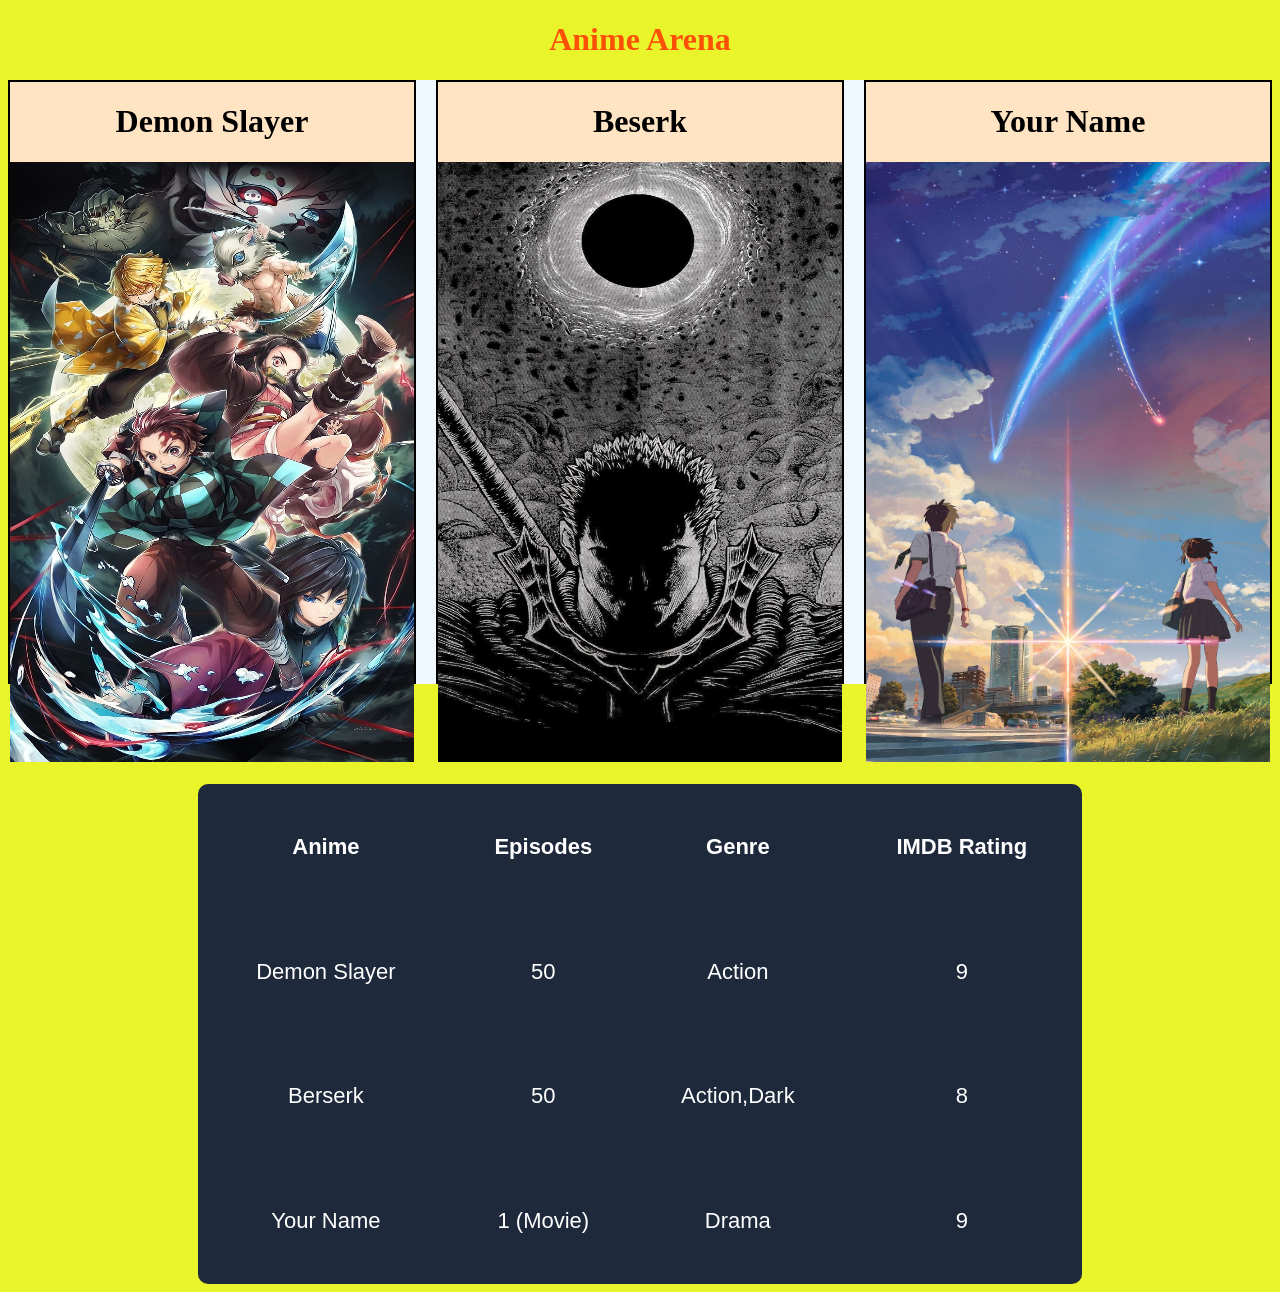
<file: index.html>
<!DOCTYPE html>
<html lang="en">
<head>
    <meta charset="UTF-8">
    <meta name="viewport" content="width=device-width, initial-scale=1.0">
    <title>Document</title>
    <link rel="stylesheet" href="web_style.css">
</head>
<body style="background-color: rgba(231, 243, 15, 0.884);">
    <h1 style="text-align: center; color: rgba(255, 51, 0, 0.849);">Anime Arena</h1>

    <div style="display: flex;background-color: aliceblue;gap: 20px;">
        <div class="content">
            <h1>Demon Slayer</h1>
            <a href="https://en.wikipedia.org/wiki/Demon_Slayer:_Kimetsu_no_Yaiba_(TV_series)"><img src="demon_slayer.jpg" class="image"></a>
        </div>
        <div class="content">
            <h1>Beserk</h1>
            <a href="https://en.wikipedia.org/wiki/Berserk_(1997_TV_series)"><img src="berserk.jpg" class="image"></a>
        </div>
        <div class="content">
            <h1>Your Name</h1>
            <a href="https://en.wikipedia.org/wiki/Your_Name"><img src="your_name.jpg" class="image"></a>
        </div>
    </div>

    <table id="info">
        <tr>
            <th>Anime</th>
            <th>Episodes</th>
            <th>Genre</th>
            <th>IMDB Rating</th>
        </tr>
        <tr>
            <td>Demon Slayer</td>
            <td>50</td>
            <td>Action</td>
            <td>9</td>
        </tr>
        <tr>
            <td>Berserk</td>
            <td>50</td>
            <td>Action,Dark</td>
            <td>8</td>
        </tr>
        <tr>
            <td>Your Name</td>
            <td>1 (Movie)</td>
            <td>Drama</td>
            <td>9</td>
        </tr>
    </table>
</body>
</html>
</file>
<file: web_style.css>
#id{
    background-color: aliceblue;
    height: 40px;
}

img {
  max-width: 100%;
  height: auto;
  display: block; /* Removes the bottom whitespace common with inline elements */
}

.image{
  width: 100%;
  height: 100%;
}

#info{
  text-align: center;
  width:70%;
  height:500px;
  margin:auto;
  border-radius: 10px;
  font-size: 22px;
  font-family: 'Lucida Sans', 'Lucida Sans Regular', 'Lucida Grande', 'Lucida Sans Unicode', Geneva, Verdana, sans-serif;
  background-color: #1e293b;
  color:white;
  margin:auto;
  margin-top: 100px;
}

.content{
  text-align: center;
  width: 33%;
  height: 600px;
  background-color: bisque;
  border: 2px solid black;
}
</file>
